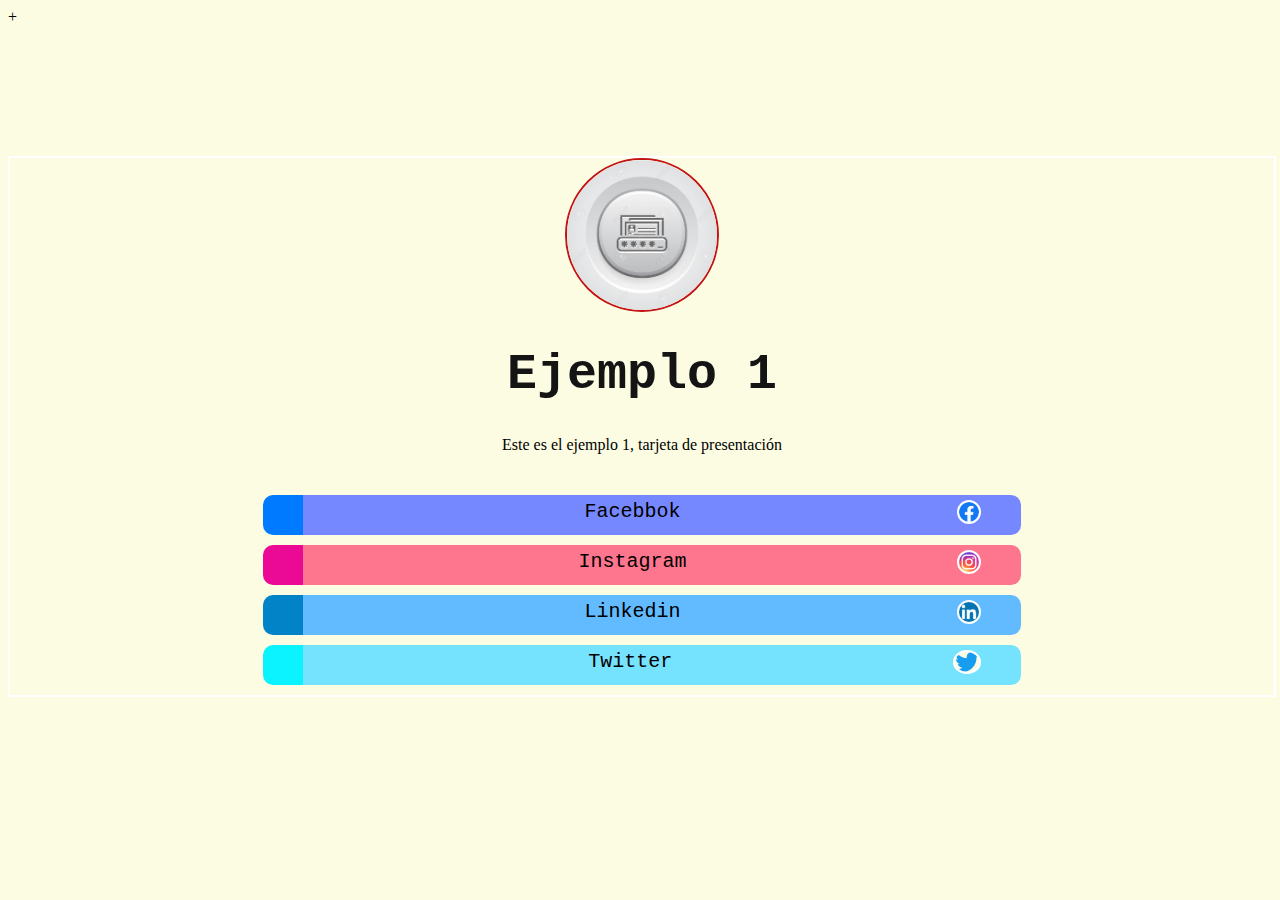
<file: Index.html>
+<!DOCTYPE html>
<html lang="en">
<head>
    <meta charset="UTF-8">
    <meta http-equiv="X-UA-Compatible" content="IE=edge">
    <meta name="viewport" content="width=device-width, initial-scale=1.0">
    <link rel="stylesheet" href="estilos.css">
    <title>Document</title>
</head>
<body>
    <section>
        <div class="partOne">
            <img src="./assets/protec.jpg" class="imagen" alt="">
            <h1 class="name">Ejemplo 1</h1>
            <p>Este es el ejemplo 1, tarjeta de presentación</p>
        </div>
        
        <div class="links">
            <a class="faceb">Facebbok <img src="./assets/flogo.png" class="logofb" alt=""></a>
            <a class="insta">Instagram <img src="./assets/inlogo.png"  class="logoinsta" alt=""></a>
            <a class="linked">Linkedin <img src="assets/linlogo.png" class="logolink" alt=""></a>
            <a class="twiter">Twitter <img src="assets/twlogo.png" class="logotw" alt=""></a>

        </div>
    </section>
</body>
</html>
</file>
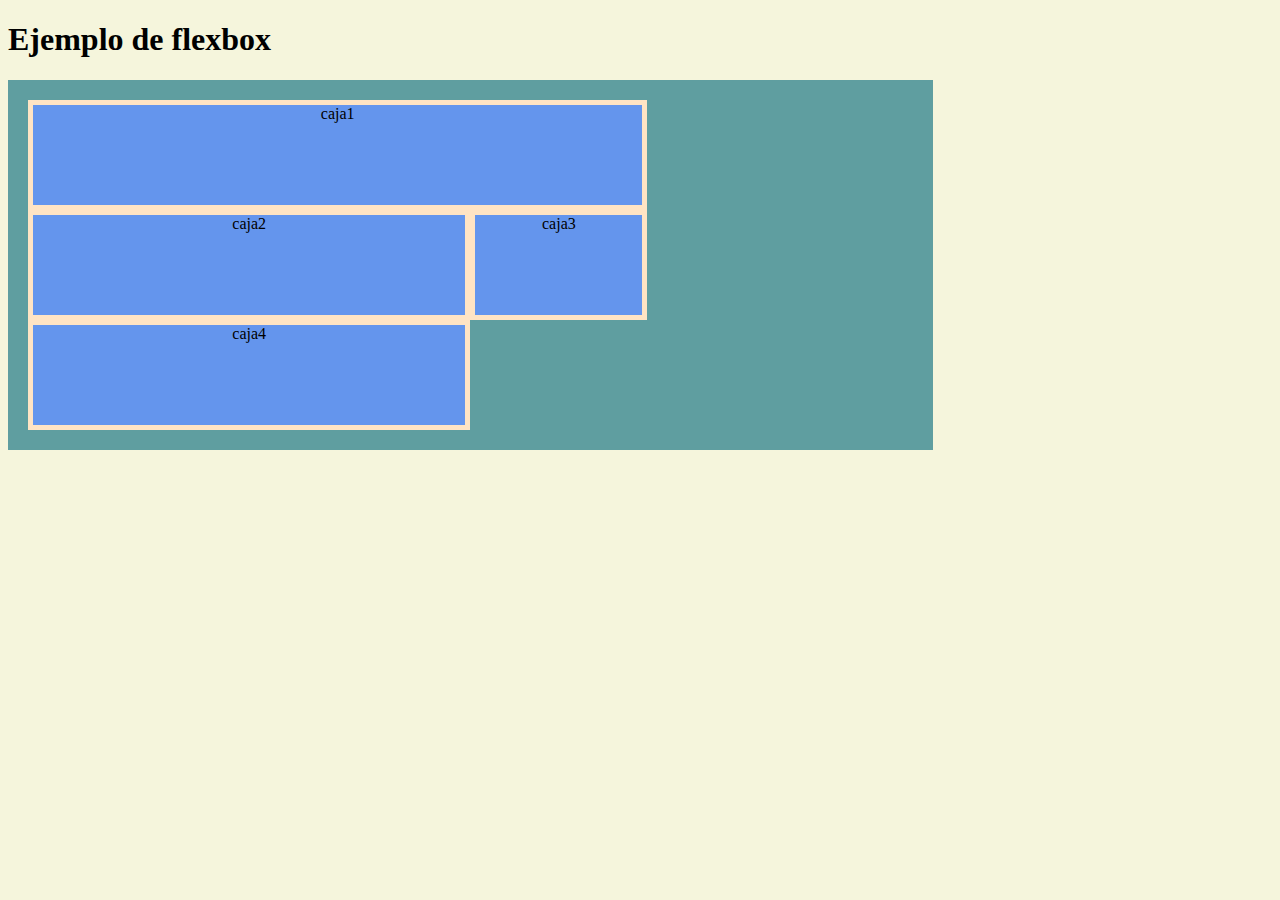
<file: flexex.html>
<!DOCTYPE html>
<html lang="en">
<head>
    <meta charset="UTF-8">
    <meta http-equiv="X-UA-Compatible" content="IE=edge">
    <meta name="viewport" content="width=device-width, initial-scale=1.0">
    <link rel="stylesheet" href="flexexs.css">
    <title>Document</title>
</head>
<body>
    <h1>Ejemplo de flexbox</h1>
    <div class="gridc">
        <div class="caja c1">caja1</div>
        <div class="caja c2">caja2</div>
        <div class="caja">caja3</div>
        <div class="caja">caja4</div>
    </div>
</body>
</html>
</file>
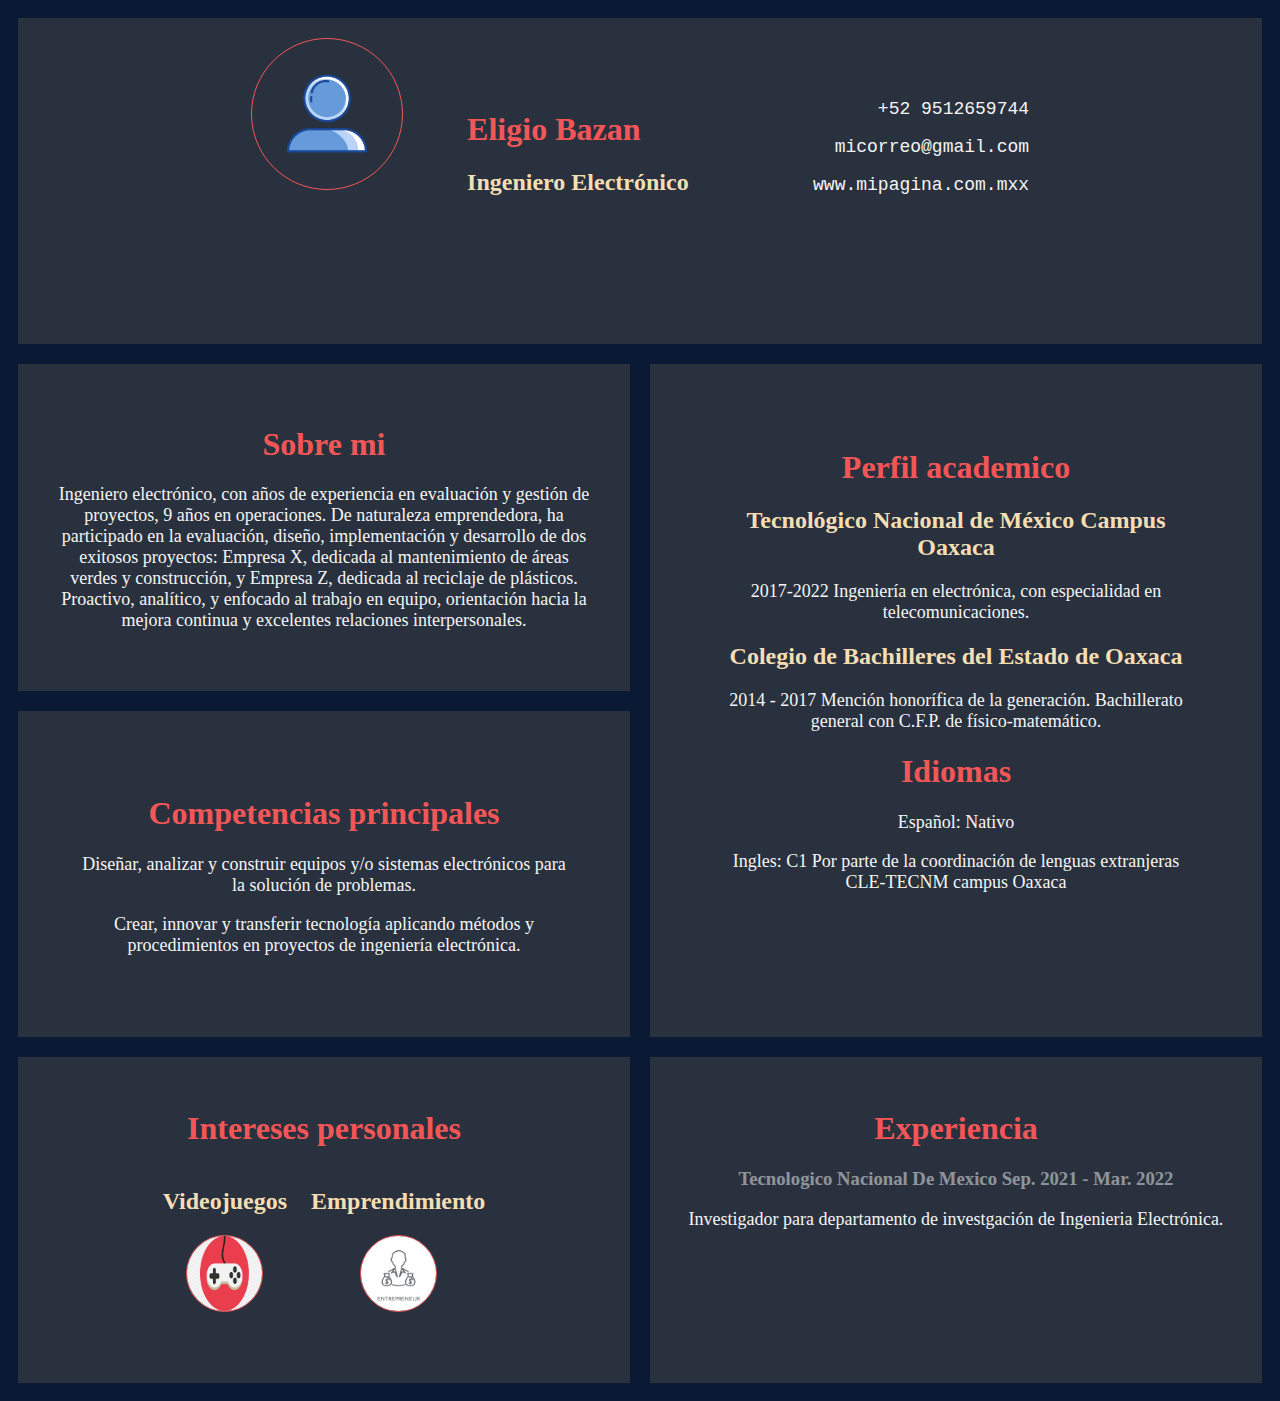
<file: Ej-1cv/cv.html>
<!DOCTYPE html>
<html lang="en">
<head>
    <meta charset="UTF-8">
    <meta http-equiv="X-UA-Compatible" content="IE=edge">
    <meta name="viewport" content="width=device-width, initial-scale=1.0">
    <link rel="stylesheet" href="cvstyle.css">
    <title>Document</title>
</head>
<body>
    
    <div class="gridone">
        <div class="div1">
            <div class="blockOne">
                <div class="contIma"><img src="pic.jpg" alt="" class="imaOne"></div>
                <div class="contOne"><h1>Eligio Bazan</h1> <h2>Ingeniero Electrónico</h2></div>
                <div class="contTwo"><p>+52 9512659744</p><p>micorreo@gmail.com</p><p>www.mipagina.com.mxx</p></div>
            </div> 
        </div>
        <div class="div2">
            <h1>Sobre mi</h1>
            <p>Ingeniero electrónico, con años de experiencia en evaluación y gestión de proyectos, 9 años en operaciones.

                De naturaleza emprendedora, ha participado en la evaluación, diseño, implementación y desarrollo de dos exitosos proyectos: Empresa X, dedicada al mantenimiento de áreas verdes y construcción, y Empresa Z, dedicada al reciclaje de plásticos.
                
                Proactivo, analítico, y enfocado al trabajo en equipo, orientación hacia la mejora continua y excelentes relaciones interpersonales.</p>
        </div>
        <div class="div3"> 

            <h1>Perfil academico</h1>
            <h2>Tecnológico Nacional de México Campus Oaxaca </h2>
            <p>
                2017-2022 Ingeniería en electrónica, con especialidad en telecomunicaciones.
            </p>
            <h2>Colegio de Bachilleres del Estado de Oaxaca</h2>
            <p>2014 - 2017
                Mención honorífica de la generación.
                Bachillerato general con C.F.P. de físico-matemático.</p>
            <h1>Idiomas</h1>
            <p>Español: Nativo
            </p>
            <p>
                Ingles: C1
                Por parte de la coordinación de lenguas extranjeras CLE-TECNM campus Oaxaca
            </p>
        </div>

        <div class="div4"> 
            <h1>Competencias principales</h1>
            <p>
                Diseñar, analizar y construir equipos y/o
                sistemas electrónicos para la solución
                de problemas.
            </p>
            <p>
                Crear, innovar y transferir tecnología
                aplicando métodos y procedimientos en
                proyectos de ingeniería electrónica.
            </p>
        </div>

        <div class="div5"> 
            <h1>Intereses personales</h1>
            <div class="div51"><h2>Videojuegos</h2> <img src="game.jpg" alt="" class="gamePic"></div>
            <div class="div52"><h2>Emprendimiento</h2><img src="enlog.jpg" alt="" class="enLogo"></div>
        </div>
        <div class="div6"> 

        <h1>Experiencia</h1>
        <h3>Tecnologico Nacional De Mexico Sep. 2021 - Mar. 2022</h3>
        <p>Investigador para departamento de investgación de Ingenieria Electrónica. </p>
        </div>
    </div>

</body>
</html>
</file>
<file: estilos.css>
/* Estilos para Index*/
* {
    background-color: rgb(252, 252, 227);
}
.partOne {
    text-align: center;
}
section {
    position: relative; 
    display: block;
    width: 100%;
    margin: 0 auto;
    top: 130px; 
    border: 2px solid white;
}

.logofb {
    float: right;
    border-radius: 50%; 
    border: 2px solid rgb(255, 255, 255);    
    height: 20px;
    max-width: 100%;
}
.logoinsta {
        float: right;
        border-radius: 50%; 
        border: 2px solid rgb(255, 255, 255);    
        height: 20px;
        max-width: 100%;
}

.logolink {
    float: right;
    border-radius: 50%; 
    border: 2px solid rgb(255, 255, 255);    
    height: 20px;
    max-width: 100%;
}

.logotw {
    float: right;
    border-radius: 50%; 
    border: 2px solid rgb(255, 255, 255);    
    height: 20px;
    max-width: 100%;
}

.imagen {
    width: 150px; 
    height: 150px;  
    border-radius: 50%; 
    display: block;  
    margin: 0 auto; 
    border: 2px solid rgb(197, 18, 18);
}

.name {
    
    font-size: 50px; 
    color: rgb(21, 20, 20);
    font-family: 'Courier New', Courier, monospace;
}

.links {    /*esto es para el bloque en gral */
    padding-top: 25px;
    width: 60%;
    margin: 0 auto; 
}
a {         /*esto es para cada uno de los bloques a */
    padding: 5px;
    height: 30px;
    margin-bottom: 10px;
    padding-right: 40px;
    font-size: 20px;
    font-weight: 500;
    font-family: 'Courier New', Courier, monospace;
    color: rgb(0, 0, 0);
    display: block;
    text-align: center;
}

.insta {
    background-color: rgb(254, 117, 142);
    transition: background-color 1s;
    border-left: 40px outset rgb(235, 10, 149);
    border-radius: 10px;
}
.insta:hover {
    background-color: rgb(237, 38, 194);
    position: relative;
    bottom: 2px;
}

.faceb {
    background-color: rgb(118, 136, 255);
    transition: background-color 1s;
    border-left: 40px outset rgb(0, 123, 255);
    border-radius: 10px;
}
.faceb:hover {
    background-color: rgb(38, 78, 237);
    position: relative;
    bottom: 2px;
}

.linked {
    background-color: rgb(98, 187, 255);
    transition: background-color 1s;
    border-left: 40px outset rgb(2, 130, 199);
    border-radius: 10px;
}
.linked:hover {
    background-color: rgb(7, 127, 193);
    position: relative;
    bottom: 2px;
}

.twiter {
    background-color: rgb(117, 227, 254);
    transition: background-color 1s;
    border-left: 40px outset rgb(11, 243, 255);
    border-radius: 10px;
}
.twiter:hover {
    background-color: rgb(15, 222, 250);
    position: relative;
    bottom: 2px;
}
</file>
<file: flexexs.css>
body{
    background-color: beige;
}
.caja {
    background-color: cornflowerblue;
   /* width: 100px;
    height: 100px;
    margin: 10px; */
    height: 100px;

    border: 5px solid bisque;
    text-align: center;
}

.gridc {
    width: 70%;
    padding: 20px;
    background-color: cadetblue;
    display: grid;
    grid-template-columns: 50% 20%;
}
.c1{
    grid-column: 1/3;

}
</file>
<file: Ej-1cv/cvstyle.css>
body {
    background-color: rgb(10, 26, 53);
}

.gridone {
    display: grid;
    grid-template-columns: repeat(2, 1fr);
    grid-template-rows: repeat(4, 1fr);
    grid-column-gap: 0px;
    grid-row-gap: 0px;
    }
    
.div1 { grid-area: 1 / 1 / 2 / 3; 
    text-align: center;
        padding : 20px;
        background-color: rgba(71, 71, 71, 0.5);
        margin: 10px;
    }

.div2 { grid-area: 2 / 1 / 3 / 2; 
        background-color: rgb(71, 71, 71, 0.5);
        margin: 10px;
        text-align: center;
        padding: 40px;
    }
    
.div3 { grid-area: 2 / 2 / 4 / 3; 
        background-color: rgb(71, 71, 71, 0.5);
        margin: 10px;
        text-align: center;
        padding: 10%;
    }
    
.div4 { grid-area: 3 / 1 / 4 / 2; 
        background-color: rgb(71, 71, 71, 0.5);
        margin: 10px;
        text-align: center;
        padding: 10%;
    }
    
.div5 { grid-area: 4 / 1 / 5 / 2; 
        background-color: rgb(71, 71, 71, 0.5);
        margin: 10px;
        text-align: center;
        padding: 5%;
    }
    
.div6 { grid-area: 4 / 2 / 5 / 3; 
        background-color: rgb(71, 71, 71, 0.5);
        margin: 10px;
        text-align: center;
        padding: 5%;
    }
.div51 {
    display: inline-block;
}

.div52 {
    display: inline-block;
    padding-left: 20px;

}
    
.imaOne {
        width: 150px; 
        height: 150px;  
        border-radius: 50%; 
        border: 1px solid rgb(243, 86, 86);
    }
.gamePic {
        width: 75px; 
        height: 75px;  
        border-radius: 50%; 
        border: 1px solid rgb(243, 86, 86);
}
.enLogo {
    width: 75px; 
    height: 75px;  
    border-radius: 50%; 
    border: 1px solid rgb(243, 86, 86);
}
.contIma {
    display: inline-block;
}
.contOne {
    text-align: left;
    padding-left: 5%;
    color: white;
    display: inline-block;
}
.contTwo {
    padding-left: 10%;
    text-align: right;
    display: inline-block;
    color: whitesmoke;
    font-family: 'Courier New', Courier, monospace;
    font-size: medium;
}
h1 {
    color: rgb(243, 86, 86);
}
h2 {
    color: wheat;
}
h3 {
    color: whitesmoke;
    opacity: 50%;
}
p {
    color: whitesmoke;
    font-size: 18px;
}
</file>
